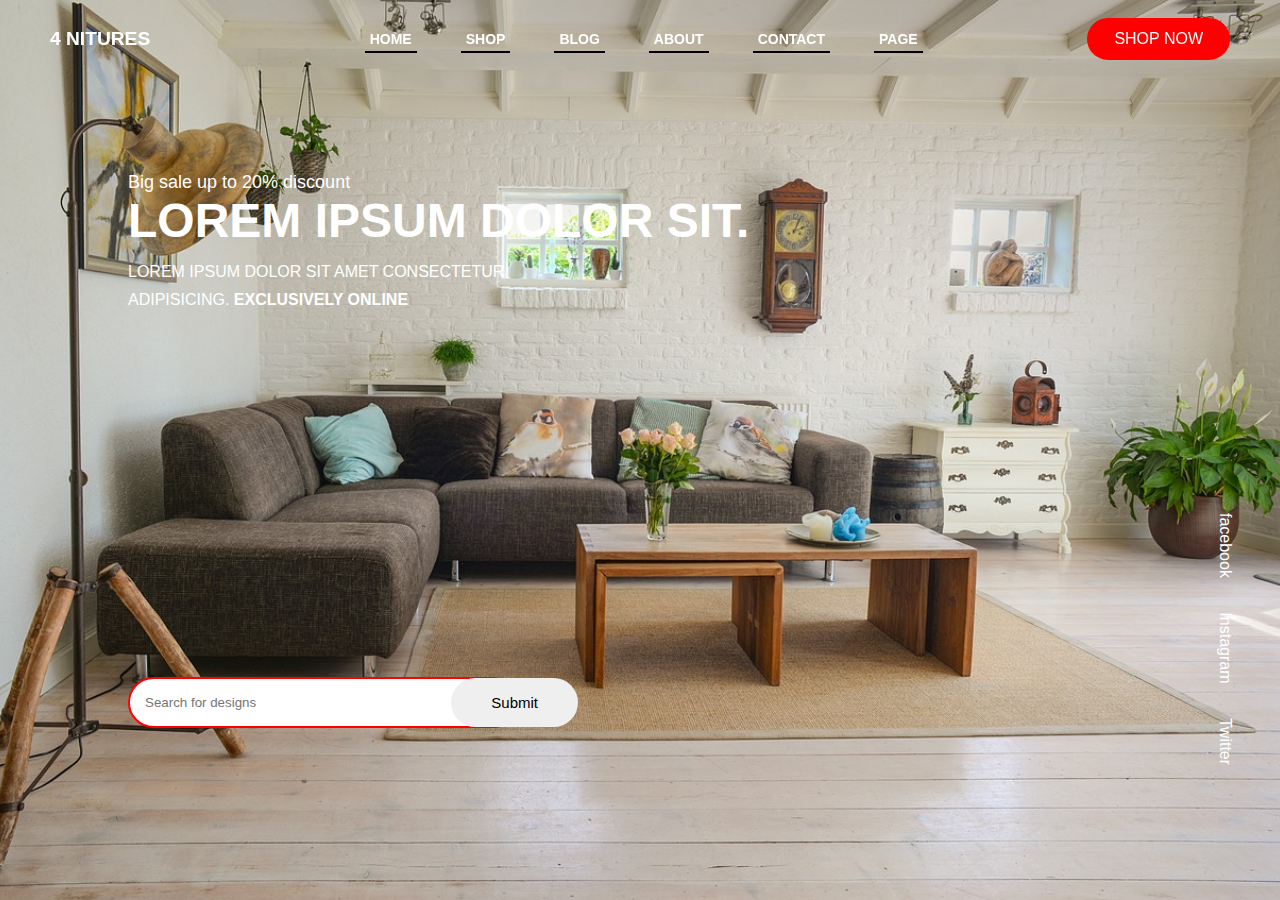
<file: image/project.html>
<!DOCTYPE html>
<html lang="en">

<head>
    <meta charset="UTF-8">
    <meta name="viewport" content="width=device-width, initial-scale=1.0">
    <title>Document</title>
    <link rel="stylesheet" href="./project.css">
</head>

<body>
    <header>
        <a href="#" class="logo"> 4 NITURES</a>
        <div class="bx bx-menu" id="menu-icon"></div>

        <ul class="navlist">
            <li><a href="#">Home</a></li>
            <li><a href="#">Shop</a></li>
            <li><a href="#">Blog</a></li>
            <li><a href="#">About</a></li>
            <li><a href="#">Contact</a></li>
            <li><a href="#">Page</a></li>
        </ul>
        <a href="#" class="home-btn">Shop Now</a>
    </header>

    <!-- home section -->
    <section class="home">
        <div class="home-text">
            <h4>Big sale up to 20% discount</h4>
            <h1>Lorem ipsum dolor sit.</h1>
            <p>Lorem ipsum dolor sit amet consectetur adipisicing. <span>Exclusively online</span></p>
        </div>

        <div class="home-inp">
            <form>
                <input type="search" name="" placeholder="Search for designs" required>
                <input type="submit" placeholder="search">
            </form>
        </div>
    </section>
    <div class="right">
        <a href="#">facebook</a>
        <a href="#">Instagram</a>
        <a href="#">Twitter</a>
    </div>



</body>

</html>
</file>
<file: image/project.css>
*{
    margin: 0;
    padding: 0;
    box-sizing: border-box;
    list-style: none;
    font-family: sans-serif;
    text-decoration: none;
}

body{
    width: 100%;
    height: 100vh;
    background-image: url(./pic7.jpg);
    background-position: center;
    background-size: cover;
    position: relative;
}
header{
    position: fixed;
    width: 100%;
    top: 0;
    right: 0;
    z-index: 1000;
    display: flex;
    align-items: center;
    justify-content: space-between;
    padding: 18px 50px;
}
.logo{
    width: 150px;
    height: auto;
    font-size: larger;
    font-weight: 900;
    color: #fff;
}
.navlist{
    display: flex;
}
.navlist a{
    color: white;
    font-size: 14px;
    text-transform: uppercase;
    font-weight: 700;
    padding: 4px 5px;
    margin: 0 22px;
    border-bottom: 2px solid #000;
    transition: all .42s;
}
.navlist a:hover{
    color: #d3d3d3;
    border-bottom: 2px solid #fff;
}
#menu-icon{
    color: #fff;
    font-size: 35px;
    z-index: 10001;
    cursor: pointer;
    display: none;
}
.home-btn{
    display: inline-block;
    color: #fff;
    text-transform: uppercase;
    border: 2px solid red;
    background-color: red;
    padding: 10px 25px;
    border-radius: 30px;
    transition: all .42s;
}
.home-btn:hover{
    background-color: transparent;
    border: 2px solid #fff;
}
section{
    padding: 0 10%;
}
.home{
    width: 100%;
    height: 100vh;
    display: grid;
    grid-template-columns: repeat(1, 1fr);
    align-items: center;
}
.home-text h4{
    color: #fff;
    font-size: 18px;
    font-weight: 500;
}
.home-text h1{
    font-size: 48px;
    text-transform: uppercase;
    color: #fff;
    font-weight: 700;
    margin-bottom: 10px;
}
.home-text p{
    color: #fff;
    text-transform: uppercase;
    font-size: 16px;
    max-width: 460px;
    line-height: 28px;
    margin-bottom: 20px;
}
.home-text span{
    font-weight: bold;
}
.home-inp{
    width: 100%;
    max-width: 460px ;
    position: relative;
}
.home-inp input:first-child{
    display: inline-block;
    width: 85%;
    outline: none;
    padding: 16px 140px 16px 15px;
    border: 2px solid red;
    border-radius: 30px;
}
.home-inp input:last-child{
    position: absolute;
    display: inline-block;
    border: none;
    text-transform: capitalize;
    font-size: 15px;
    padding: 16px 40px;
    border-radius: 30px;
    cursor: pointer;
    top: 1px;
    right: 10px;
}
.right{
    position: absolute;
    top: 70%;
    right: -150px;
    padding: 0 5%;
    transform: rotate(90deg);
}
.right a {
    color: #fff;
    margin: 0 15px;
    text-transform: capitalize;
    font-weight: 500;
    transition: all .42s;
}
.right a:hover{
    color: red;
}

@media(max-width: 995px) {
    header{
        padding: 18px 20px;
        transition: .3s;
    }
    
}
@media (max-width:685px) {
    .home-text h4{
        font-size: 16px;
        transition: .3s;
    }
    .home-text h1{
        font-size: 40px;
        transition: .3s;
    }
    .home-text p{
        font-size: 14px;
        transition: .3s;
    }
}
@media (max-width:425px) {
    .home-text h1{
        font-size: 35px;
        transition: .3s;
    }
}
@media (max-width:580px) {
    .right{
        right: -120px;
        transition: .3s;
        top: 50%;
    }
    
}
@media screen {
    
}
</file>
